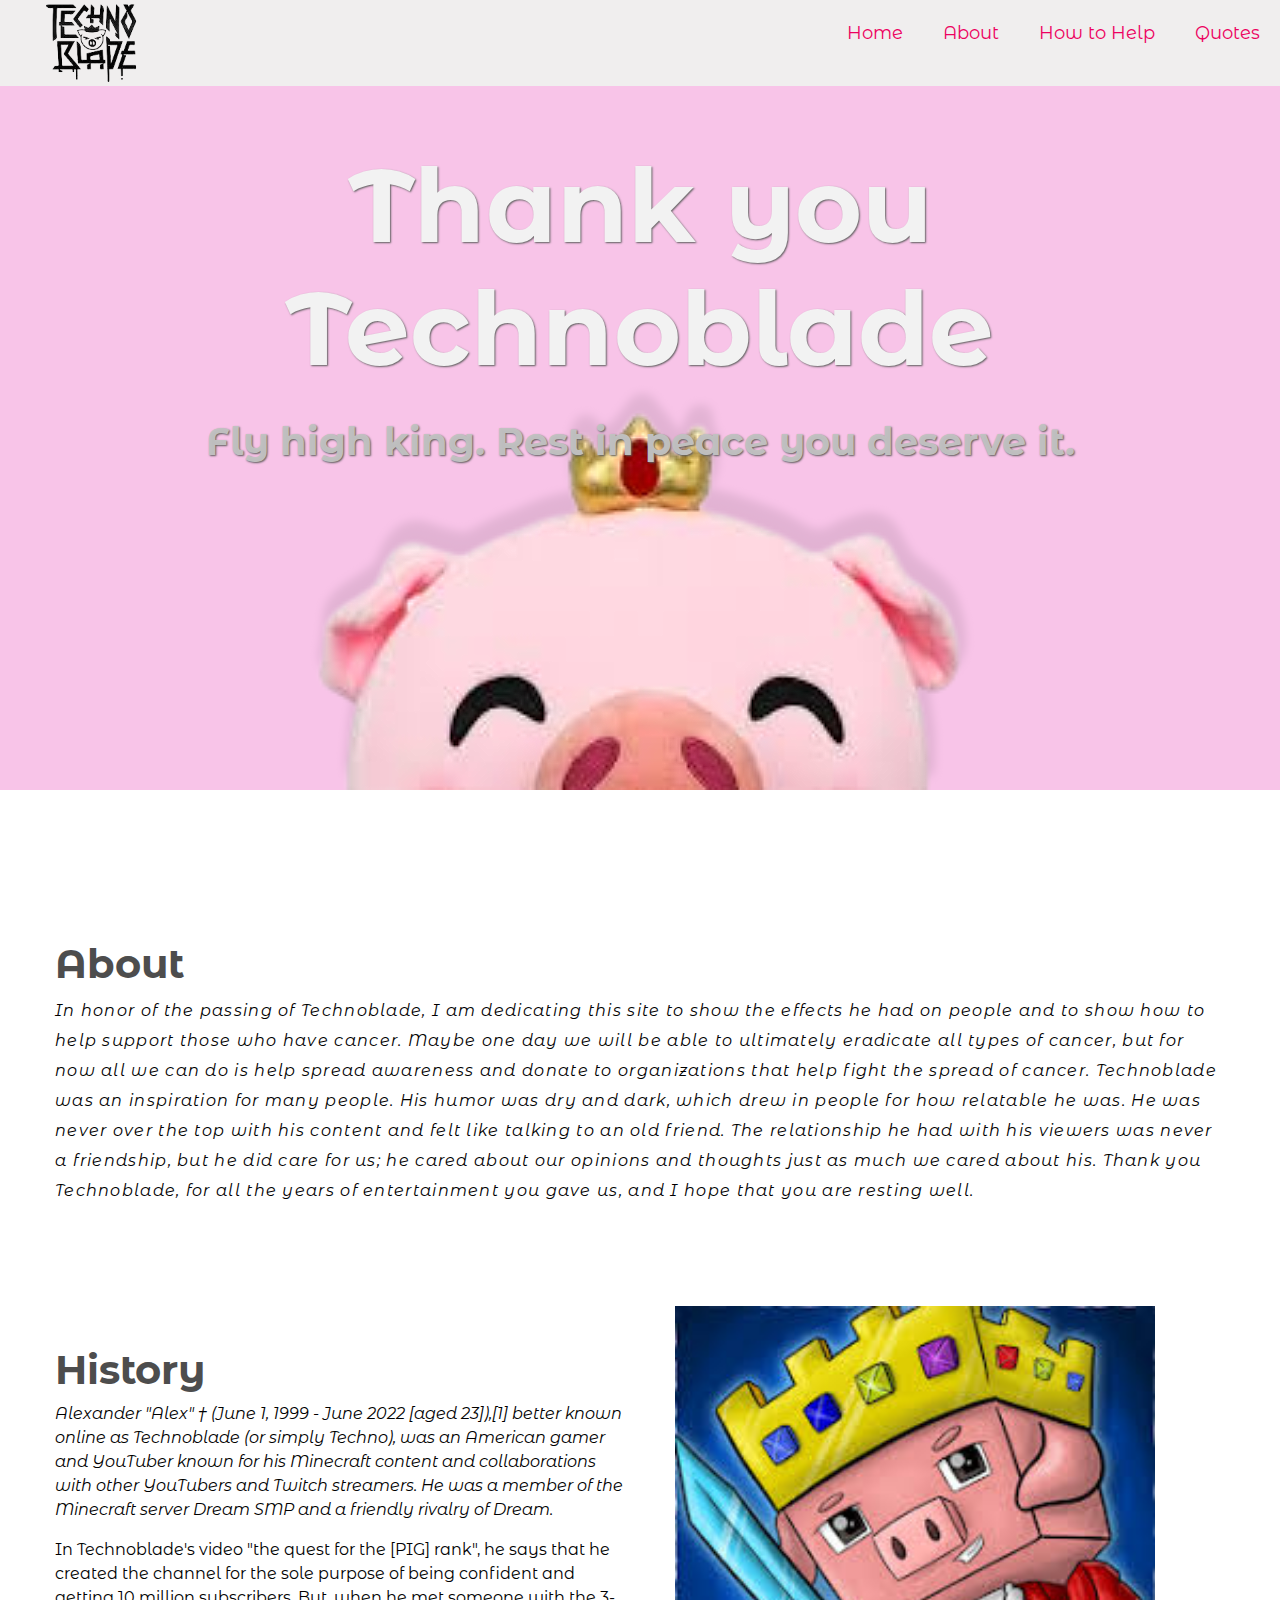
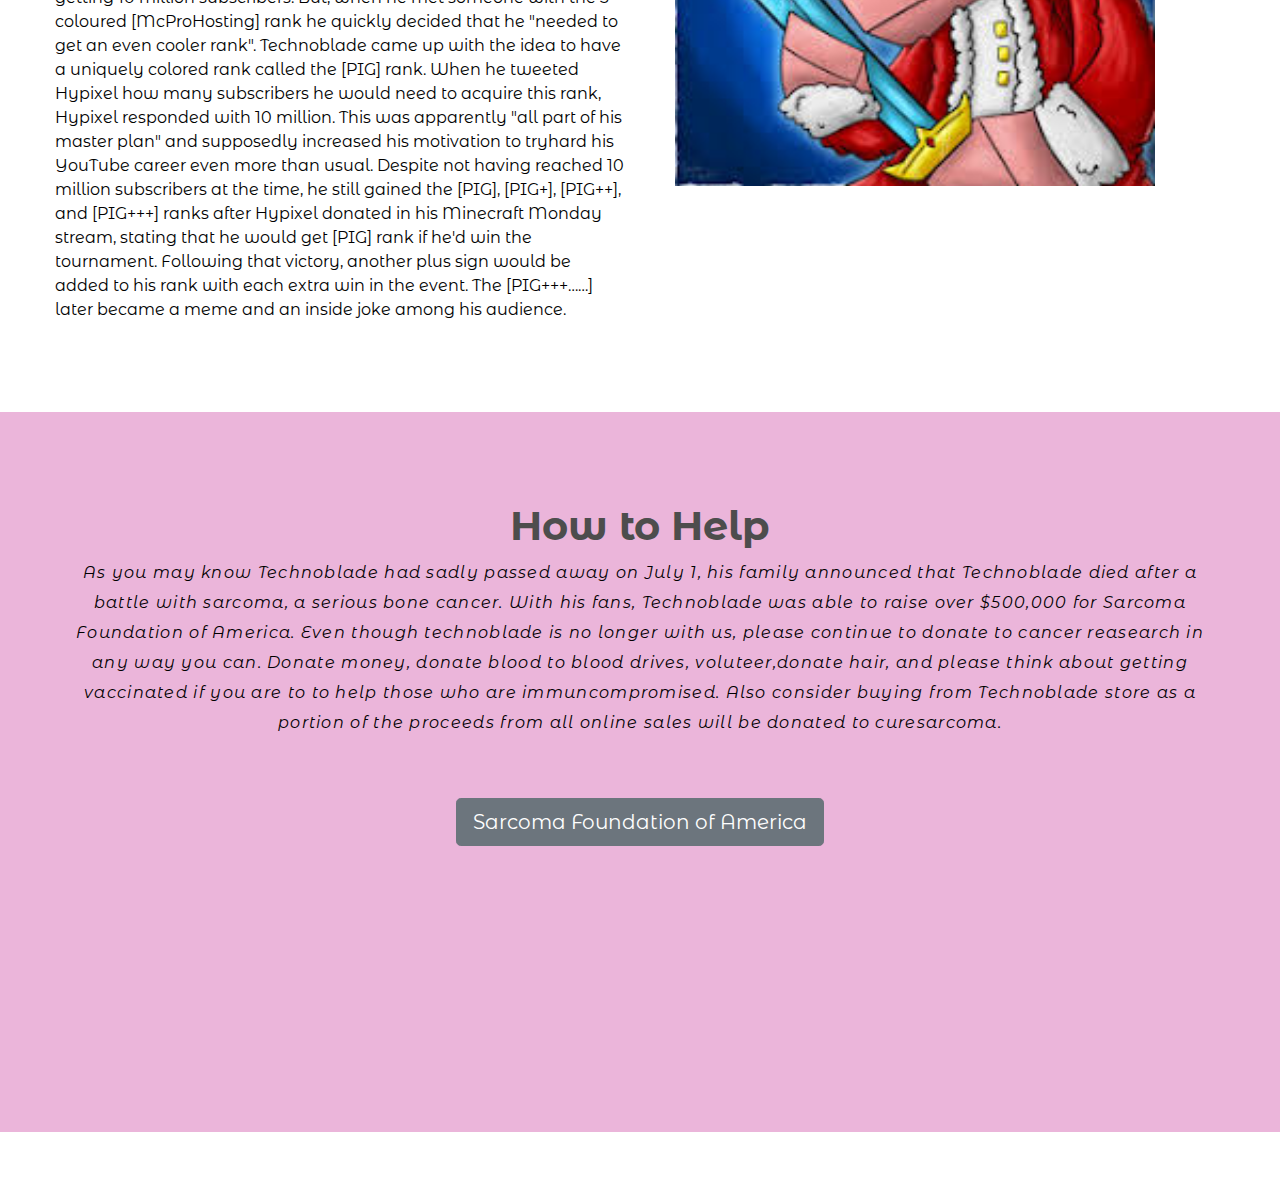
<file: Technoblade Tribute/index.html>
<!DOCTYPE html>
<html lang="en">

<head>
    <meta charset="UTF-8">
    <meta http-equiv="X-UA-Compatible" content="IE=edge">
    <meta name="viewport" content="width=device-width, initial-scale=1.0">
    <title>Technoblade Tribute</title>

    <!-- link to css -->
    <link rel="stylesheet" href="https://cdn.jsdelivr.net/npm/bootstrap@4.3.1/dist/css/bootstrap.min.css"
        integrity="sha384-ggOyR0iXCbMQv3Xipma34MD+dH/1fQ784/j6cY/iJTQUOhcWr7x9JvoRxT2MZw1T" crossorigin="anonymous">
    <link rel="stylesheet" href="css/main.css" type="text/css">
</head>

<body>
    <header>
        <div class="navbar">
            <input type="checkbox" id="check">
            <a href="#"><img class="logo" src="images/logo.png"></a>
            <div class="menu-btn">
                <label for="check">
                    <span></span>
                    <span></span>
                    <span></span>
                </label>
            </div>

            <div class="menu-item">
                <a href="#home-section">Home</a>
                <a href="#about-section">About</a>
                <a href="#Help-section">How to Help</a>
                <a href="quotes.html">Quotes</a>
            </div>
        </div>
    </header>

        <main>
            <div class="container-fluid">
                <div id="home-section">
                    <div class="header row align-items-center">
                        <div class="col-12">
                            <h1 class="bold text-center">
                                Thank you Technoblade
                            </h1>
                            <h2 class="bold bold text-center">
                                Fly high king. Rest in peace you deserve it.
                            </h2>
                        </div>
                    </div>
                </div>
            </div>

            <!--card one-->
            <div class="about-container ">
                <div class=container>
                    <div id="about-section">
                        <div class="row">
    
                            <div class="col-12 ">
                                <div class="about">
                                    <h3 class="Help-header">
                                        About
                                    </h3>
                                    <div class="Help-body">
                                        <p class="font-italic">In honor of the passing of Technoblade, I am dedicating this site to show the effects he had on people and to show how to help support those who have cancer.
                                             Maybe one day we will be able to ultimately eradicate all types of cancer, but for now all we can do is help spread awareness and donate to organizations that help fight the spread of cancer. 
                                            Technoblade was an inspiration for many people. His humor was dry and dark, which drew in people for how relatable he was. He was never over the top with his content and felt like talking to an old friend.
                                             The relationship he had with his viewers was never a friendship, but he did care for us; he cared about our opinions and thoughts just as much we cared about his. Thank you Technoblade, for all the years of entertainment you gave us, and I hope that you are resting well.
    
                                        </p>
                                    </div>
                                </div>
                            </div>
                            <div class="col-12 col-sm-6">
                                <div class="history">
                                    <h3 class="history-header">
                                        History
                                    </h3>
                                    <div class="hitsory-body">
                                        <p class="font-italic">Alexander "Alex" † (June 1, 1999 - June 2022 [aged 23]),[1] better known online as Technoblade (or simply Techno), was an American gamer and YouTuber​​​​​ known for his Minecraft content and collaborations with other YouTubers and Twitch streamers. 
                                            He was a member of the Minecraft server Dream SMP and a friendly rivalry of Dream.</p>In Technoblade's video "the quest for the [PIG] rank", he says that he created the channel for the sole purpose of being confident and getting 10 million subscribers. But, when he met someone with the 3-coloured [McProHosting] rank he quickly decided that he "needed to get an even cooler rank". Technoblade came up with the idea to have a uniquely colored rank called the [PIG] rank. When he tweeted Hypixel how many subscribers he would need to acquire this rank, Hypixel responded with 10 million.

                                            This was apparently "all part of his master plan" and supposedly increased his motivation to tryhard his YouTube career even more than usual. Despite not having reached 10 million subscribers at the time, he still gained the [PIG], [PIG+], [PIG++], and [PIG+++] ranks after Hypixel donated in his Minecraft Monday stream, stating that he would get [PIG] rank if he'd win the tournament. Following that victory, another plus sign would be added to his rank with each extra win in the event. The [PIG+++……] later became a meme and an inside joke among his audience.
                                    </div>
                                </div>
                            </div>
                            <!-- card two -->
                            <div class="col-12 col-sm-6">
                                <div class="history">
                                    <div class="hitsory-body">
                                        <img class="history-image" src="images/body image.jpg"
                                            alt="image of technoblade player icon" />
                                    </div>
                                </div>
                            </div>
                        </div>
                    </div>
                </div>
            </div>
        </main>


        <!--How to help section-->
        <div class="Help-container ">
            <div class=container>
                <div id="Help-section">
                    <div class="row">

                        <div class="col-12 ">
                            <div class="Help">
                                <h3 class="Help-header">
                                    How to Help
                                </h3>
                                <div class="Help-body">
                                    <p class="font-italic">As you may know Technoblade had sadly passed away on July 1,
                                        his family announced that Technoblade died after a battle with sarcoma, a
                                        serious bone cancer.
                                        With his fans, Technoblade was able to raise over $500,000 for Sarcoma
                                        Foundation
                                        of America.
                                        Even though technoblade is no longer with us, please continue to donate to
                                        cancer reasearch in any way you can.
                                        Donate money, donate blood to blood drives, voluteer,donate hair, and please
                                        think about getting vaccinated if you are to to help those who are
                                        immuncompromised.
                                        Also consider buying from Technoblade store as a portion of the proceeds from
                                        all online sales
                                        will be donated to curesarcoma.

                                    </p>
                                </div>
                            </div>
                        </div>

                        <div class="col-12 text-center ">
                            <div class="Help">
                                <a class="btn btn-secondary btn-lg "
                                    href="https://www.curesarcoma.org/technoblade-tribute/" role="button">Sarcoma
                                    Foundation
                                    of America</a>
                            </div>
                        </div>
                    </div>
                    <!--End of help section-->



                </div>
            </div>
        </div>
        </div>

<!-- Javascript -->
<script src="./js/main.js" defer></script>
    <script src="https://code.jquery.com/jquery-3.2.1.slim.min.js" integrity="sha384-KJ3o2DKtIkvYIK3UENzmM7KCkRr/rE9/Qpg6aAZGJwFDMVNA/GpGFF93hXpG5KkN" crossorigin="anonymous"></script>
    <script src="https://cdn.jsdelivr.net/npm/popper.js@1.12.9/dist/umd/popper.min.js" integrity="sha384-ApNbgh9B+Y1QKtv3Rn7W3mgPxhU9K/ScQsAP7hUibX39j7fakFPskvXusvfa0b4Q" crossorigin="anonymous"></script>
    <script src="https://cdn.jsdelivr.net/npm/bootstrap@4.0.0/dist/js/bootstrap.min.js" integrity="sha384-JZR6Spejh4U02d8jOt6vLEHfe/JQGiRRSQQxSfFWpi1MquVdAyjUar5+76PVCmYl" crossorigin="anonymous"></script>

</body>

</html>
</file>
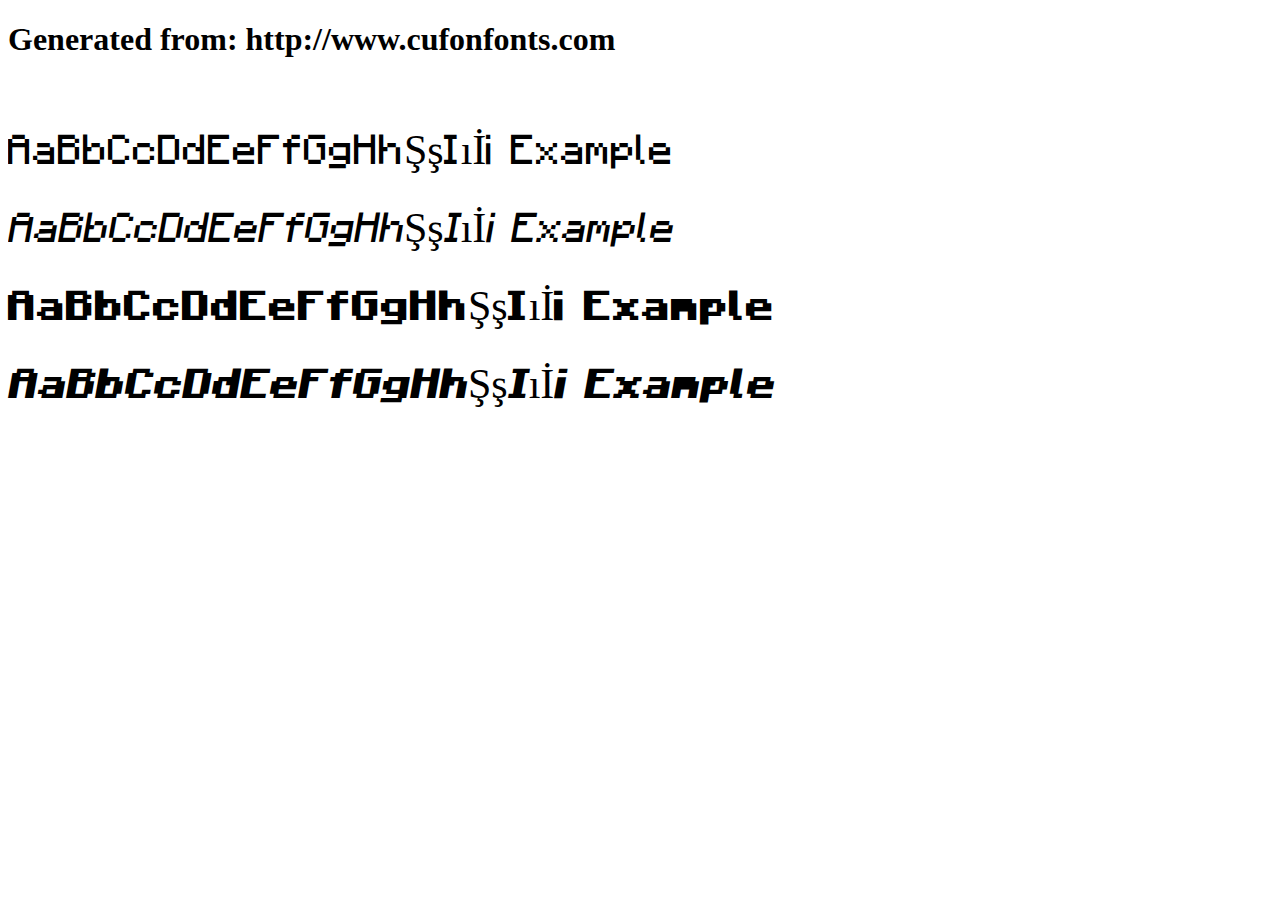
<file: Technoblade Tribute/minecraft-3-cufonfonts-webfont/example.html>
<!DOCTYPE html>
<html xmlns="http://www.w3.org/1999/xhtml">
<head>
    <meta http-equiv="Content-Type" content="text/html; charset=utf-8"/>
    <link rel="stylesheet" type="text/css"
          href="style.css"/>
</head>

<body>

<h1>Generated from: http://www.cufonfonts.com</h1><br/>
<h1 style="font-family:'Minecraft Regular';font-weight:normal;font-size:42px">AaBbCcDdEeFfGgHhŞşIıİi Example</h1>
<h1 style="font-family:'Minecraft Italic';font-weight:normal;font-size:42px">AaBbCcDdEeFfGgHhŞşIıİi Example</h1>
<h1 style="font-family:'Minecraft Bold';font-weight:normal;font-size:42px">AaBbCcDdEeFfGgHhŞşIıİi Example</h1>
<h1 style="font-family:'Minecraft Bold Italic';font-weight:normal;font-size:42px">AaBbCcDdEeFfGgHhŞşIıİi Example</h1>


</body>
</html>
</file>
<file: Technoblade Tribute/css/main.css>
@import url('https://fonts.googleapis.com/css2?family=Montserrat+Alternates&display=swap');

/* Universal starts here */
* {
  box-sizing: border-box;
  margin: 0;
  padding: 0;
}

body {
  font-family: 'Montserrat Alternates', sans-serif;
  color: rgb(0, 0, 0);
  padding-bottom: 50px;
  padding-top: 70px;
}

/* Universal ends here */

/* Navbar starts here */

nav .nav-logo {
  display: block;
}

nav .nav-logo img {
  max-height: 120px;
  max-width: 120px;
  padding: 0px;
  overflow: hidden;
}

.navbar img {
  width: 150px;
  height: 150px;
  margin: -40px auto;
}

.container {
  max-width: 1200px;
  margin: 0 auto;
}

.navbar {
  width: 100%;
  top: 0px;
  position: fixed;
  background-color: #f0eeee;
  z-index: 2;
  display: block;
}

.navbar .menu-btn {
  display: block;
  height:0px;
}

.navbar .menu-item {
  display: flex;
  float: right;
  font-size: 18px;
  position: absolute;
  right: 0px;
  top: 20px;
}

.navbar .menu-item a {
  display: inline-block;
  padding: 0 20px;
  text-decoration: none;
  color: rgb(237, 1, 95);
  font-size: 18px;
  transition: 0.2s;
}

.navbar .menu-item a:hover {
  color: #ffffff;
  background-color: rgb(212, 109, 161);
}

.navbar #check {
  display: none;
}

@media (max-width:600px) {
  .navbar .menu-btn {
    width: 20%;
    display: inline-block;
    position: absolute;
    right: 0px;
    top: 0px;
  }

  .navbar .menu-btn label {
    display: inline-block;
    width: 30px;
    height: 100%;
    padding: 13px;
    border-radius: 6px;
  }


  .navbar .menu-btn label span {
    display: block;
    width: 50px;
    height: 15px;
    border-top: 2px solid rgb(179, 56, 144);
  }

  .navbar .menu-item {
    position: absolute;
    display: block;
    width: 40%;
    background-color: rgb(255, 192, 192);
    transition: all 0.3s ease-in;
    overflow-y: hidden;
    top: 5px;
    left:auto;
    z-index: 2;
  }

  .navbar .menu-item a {
    display: block;
    width: 100%;
    text-align: center;
    font-size: 42px;
    padding: 20px;
  }

  .navbar #check:not(:checked)~.menu-item {
    height: 0px;
  }

  .navbar #check:checked~.menu-item {
    height: calc(100vh - 50px);
    overflow-y: auto;
  }
}



/* Navbar ends here */

/* header starts here */
.container-fluid {
  background-image: url(../images/header-image.png);
  background-size: 100% 100%;
  background-repeat: no-repeat;
  height: 720px;
  width:100%;
  margin-bottom: 60px;
}


.header h1 {
  color: rgba(243, 243, 243, 0.991);
  text-shadow: 1px 1px 2px rgb(94, 94, 94);
  padding: 20px;
  font-size: 8vw;
  font-weight: bold;
  margin-top: 55px;
 
}

.header h2 {
  color: rgba(194, 194, 194, 0.991);
  text-shadow: 1px 1px 2px rgb(94, 94, 94);
  padding: 10px;
  font-size: 3vw;
  font-weight: bold;
  margin-top: -10px;
}


/* header ends here */

/* about and history sections starts here */

.about-header,
.History header {
  font-size: 150%;
  margin-bottom: 50px;
  color: rgb(77, 77, 77);
  font-weight: bolder;
  padding-top: 10px;
  height: 720px;
}

.about p,
.History p {
  color: rgb(0, 0, 0);
  line-height: 30px;
  letter-spacing: 1.3px;
  margin-bottom: 50px;
  max-width: fit-content;


}

h3{
  font-size: 250%;
  padding-top: 90px;
  color: rgb(77, 77, 77);
  font-weight: bolder;
  
}

.history img {
  padding-top: 50px;
  padding-left: 20px;
  height: 530px;
  display: block;
  max-width: 500px;
  min-width: 350px;

}

/* about and history sections ends here */


/* how to help section starts here */
.Help-container {
  background-color: rgb(235, 181, 218);
  margin-top: 90px;
  height: 720px;
  text-align: center;

}

.Help p {
  color: rgb(0, 0, 0);
  line-height: 30px;
  letter-spacing: 1.3px;
  margin-bottom: 60px;
  max-width: fit-content;
}

.help-header {
  font-size: 150%;
  margin-bottom: 50px;
  color: rgb(77, 77, 77);
  font-weight: bolder;
  padding-top: 10px;
  height: 720px;
}

a button {
  text-align: center;
}

/* how to help section ends here */
</file>
<file: Technoblade Tribute/minecraft-3-cufonfonts-webfont/style.css>
/* #### Generated By: http://www.cufonfonts.com #### */

    @font-face {
    font-family: 'Minecraft Regular';
    font-style: normal;
    font-weight: normal;
    src: local('Minecraft Regular'), url('1_MinecraftRegular1.woff') format('woff');
    }
    

    @font-face {
    font-family: 'Minecraft Italic';
    font-style: normal;
    font-weight: normal;
    src: local('Minecraft Italic'), url('2_MinecraftItalic1.woff') format('woff');
    }
    

    @font-face {
    font-family: 'Minecraft Bold';
    font-style: normal;
    font-weight: normal;
    src: local('Minecraft Bold'), url('3_MinecraftBold1.woff') format('woff');
    }
    

    @font-face {
    font-family: 'Minecraft Bold Italic';
    font-style: normal;
    font-weight: normal;
    src: local('Minecraft Bold Italic'), url('4_MinecraftBoldItalic1.woff') format('woff');
    }
</file>
